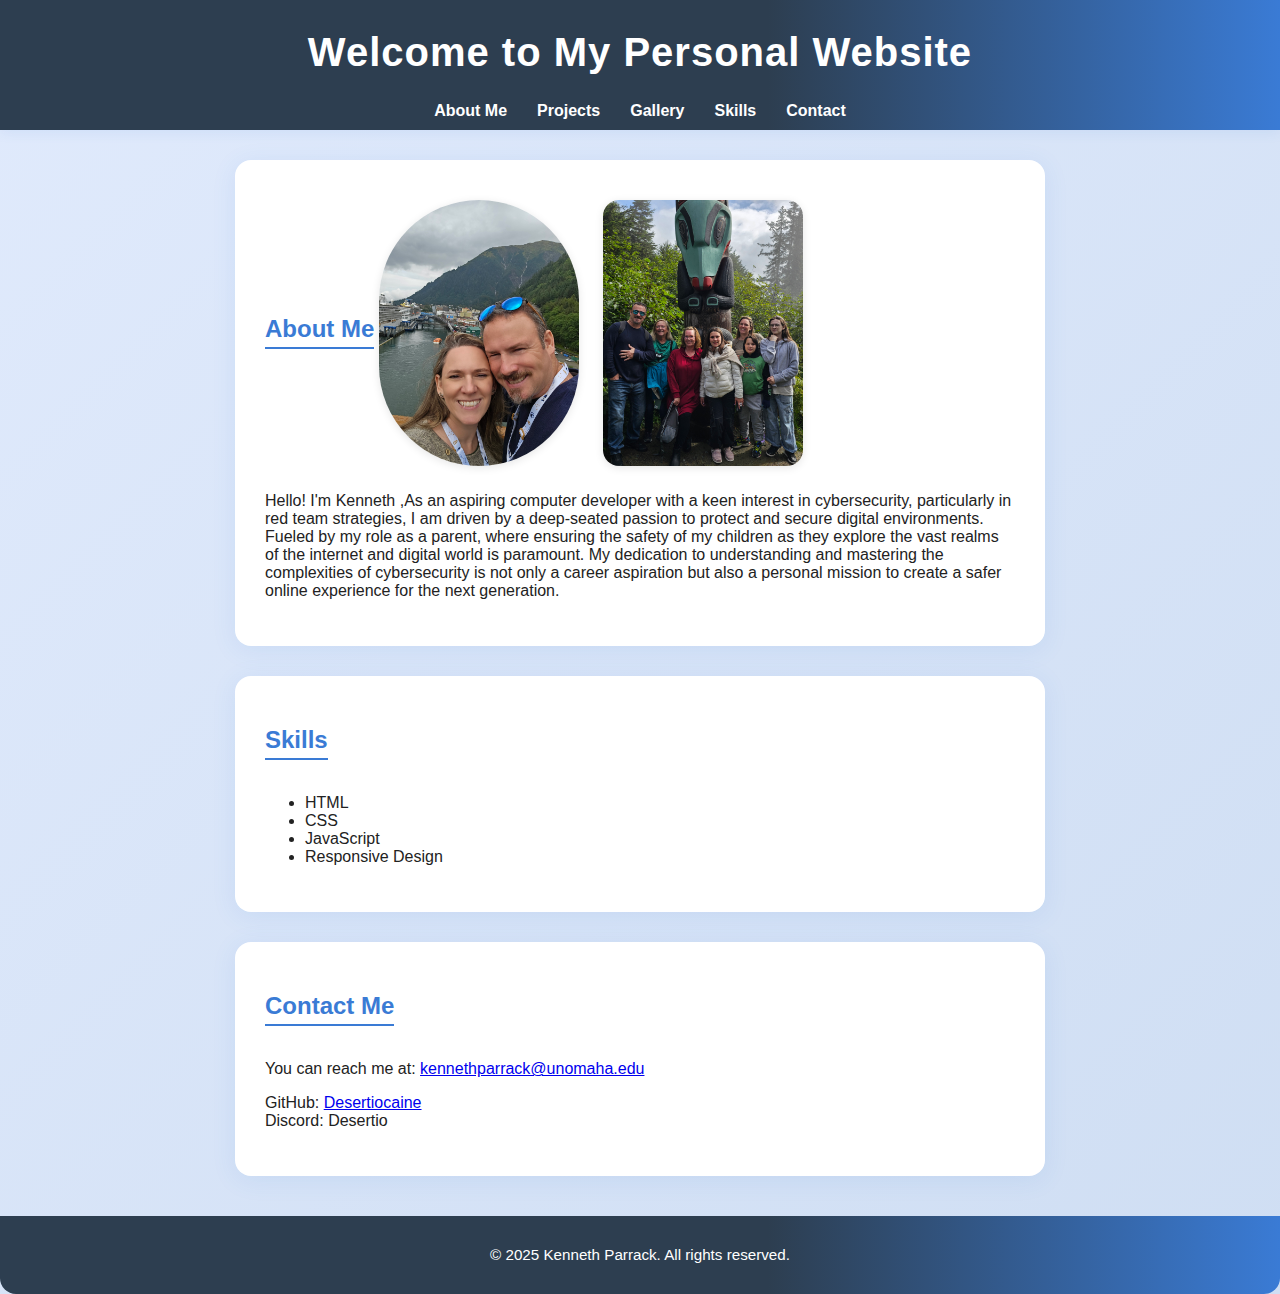
<file: index.html>
<!DOCTYPE html>
<html lang="en">
<head>
    <meta charset="UTF-8">
    <meta name="viewport" content="width=device-width, initial-scale=1.0">
    <title>Personal Website</title>
    <link rel="stylesheet" href="style.css">
</head>
<body>
    <header>
        <h1>Welcome to My Personal Website</h1>
        <nav>
            <ul>
                <li><a href="index.html">About Me</a></li>
                <li><a href="projects.html">Projects</a></li>
                <li><a href="gallery.html">Gallery</a></li>
                <li><a href="#skills">Skills</a></li>
                <li><a href="#contact">Contact</a></li>
            </ul>
        </nav>
    </header>
    
    <section id="about">
        <h2>About Me</h2>
        <img src="assets/profile.jpg" alt="Kenneth Parrack profile photo" width="200" style="border-radius: 100px;">
        <img src="assets/another.jpg" alt="Another photo" width="200">
        <p>Hello! I'm Kenneth ,As an aspiring computer developer with a keen interest in cybersecurity, particularly in red team strategies, I am driven by a deep-seated passion to protect and secure digital environments. Fueled by my role as a parent, where ensuring the safety of my children as they explore the vast realms of the internet and digital world is paramount. My dedication to understanding and mastering the complexities of cybersecurity is not only a career aspiration but also a personal mission to create a safer online experience for the next generation. </p>
    </section>
    
    <section id="skills">
        <h2>Skills</h2>
        <ul>
            <li>HTML</li>
            <li>CSS</li>
            <li>JavaScript</li>
            <li>Responsive Design</li>
        </ul>
    </section>
    
        <section id="contact">
        <h2>Contact Me</h2>
        <p>You can reach me at: <a href="mailto:kennethparrack@unomaha.edu">kennethparrack@unomaha.edu</a></p>
        <p>
            GitHub: <a href="https://github.com/Desertiocaine" target="_blank">Desertiocaine</a><br>
            Discord: Desertio
        </p>
    </section>
    
    <footer>
        <p>&copy; 2025 Kenneth Parrack. All rights reserved.</p>
    </footer>
</body>
</html>
</file>
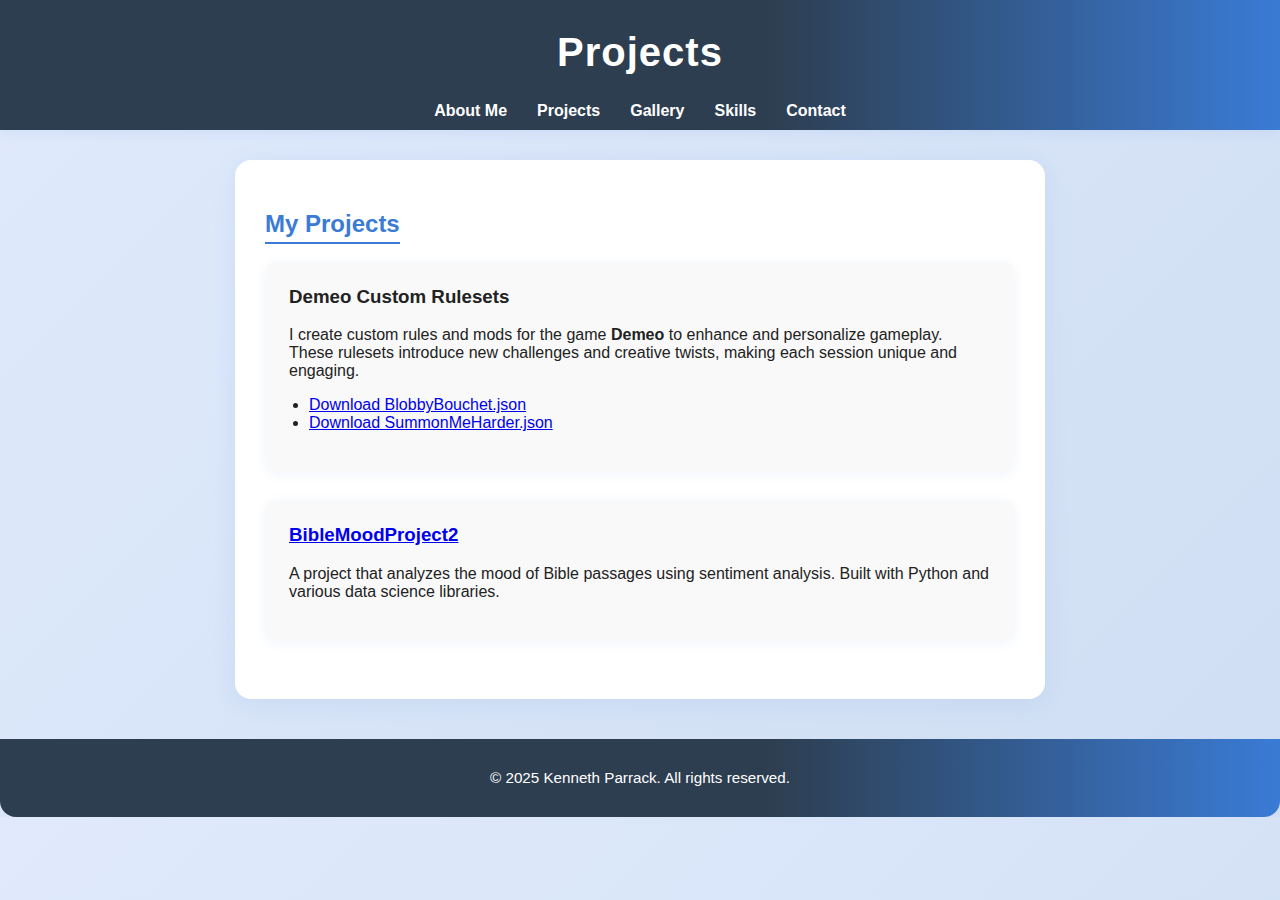
<file: projects.html>
<!DOCTYPE html>
<html lang="en">
<head>
    <meta charset="UTF-8">
    <meta name="viewport" content="width=device-width, initial-scale=1.0">
    <title>Projects - Kenneth Parrack</title>
    <link rel="stylesheet" href="style.css">
</head>
<body>
    <header>
        <h1>Projects</h1>
        <nav>
            <ul>
                <li><a href="index.html">About Me</a></li>
                <li><a href="projects.html">Projects</a></li>
                <li><a href="gallery.html">Gallery</a></li>
                <li><a href="index.html#skills">Skills</a></li>
                <li><a href="index.html#contact">Contact</a></li>
            </ul>
        </nav>
    </header>
    <section>
        <h2>My Projects</h2>
        <div class="project">
            <h3>Demeo Custom Rulesets</h3>
            <p>
                I create custom rules and mods for the game <strong>Demeo</strong> to enhance and personalize gameplay. 
                These rulesets introduce new challenges and creative twists, making each session unique and engaging.
            </p>
            <ul>
                <li><a href="assets/BlobbyBouchet.json" target="_blank" download>Download BlobbyBouchet.json</a></li>
                <li><a href="assets/SummonMeHarder.json" target="_blank" download>Download SummonMeHarder.json</a></li>
            </ul>
        </div>
        <div class="project">
            <h3><a href="https://github.com/Desertiocaine/BibleMoodProject2" target="_blank">BibleMoodProject2</a></h3>
            <p>
                A project that analyzes the mood of Bible passages using sentiment analysis. Built with Python and various data science libraries.
            </p>
        </div>
        <!-- Add more projects below as needed -->
    </section>
    <footer>
        <p>&copy; 2025 Kenneth Parrack. All rights reserved.</p>
    </footer>
</body>
</html>
</file>
<file: style.css>
body {
    font-family: 'Segoe UI', Arial, sans-serif;
    margin: 0;
    padding: 0;
    background: linear-gradient(135deg, #e0eafc 0%, #cfdef3 100%);
    color: #222;
}

header {
    background: linear-gradient(90deg, #2d3e50 60%, #3a7bd5 100%);
    color: #fff;
    padding: 30px 0 10px 0;
    text-align: center;
    box-shadow: 0 2px 12px rgba(58,123,213,0.10);
}

nav ul {
    list-style: none;
    padding: 0;
    margin: 10px 0 0 0;
    display: flex;
    justify-content: center;
    gap: 30px;
}

nav a {
    color: #fff;
    text-decoration: none;
    font-weight: bold;
    transition: color 0.2s, border-bottom 0.2s;
    border-bottom: 2px solid transparent;
    padding-bottom: 2px;
}

nav a:hover {
    color: #ffd700;
    border-bottom: 2px solid #ffd700;
}

section {
    background: #fff;
    margin: 30px auto;
    padding: 30px;
    border-radius: 16px;
    max-width: 750px;
    box-shadow: 0 4px 24px rgba(58,123,213,0.10);
}

#about img, .gallery img, section img {
    margin: 10px 20px 10px 0;
    vertical-align: middle;
    box-shadow: 0 2px 8px rgba(0,0,0,0.10);
    border-radius: 16px;
    transition: transform 0.2s, box-shadow 0.2s;
}
#about img:hover, .gallery img:hover, section img:hover {
    transform: scale(1.06) rotate(-2deg);
    box-shadow: 0 8px 32px rgba(58,123,213,0.18);
}

h1 {
    margin-top: 0;
    font-size: 2.5rem;
    letter-spacing: 1px;
}

h2 {
    color: #3a7bd5;
    border-bottom: 2px solid #3a7bd5;
    display: inline-block;
    padding-bottom: 4px;
    margin-bottom: 18px;
    font-size: 1.5rem;
}

.project {
    background: #f9f9f9;
    border-radius: 12px;
    box-shadow: 0 2px 12px rgba(58,123,213,0.08);
    padding: 24px;
    margin-bottom: 28px;
    transition: box-shadow 0.2s, transform 0.2s;
}
.project:hover {
    box-shadow: 0 6px 24px rgba(58,123,213,0.16);
    transform: translateY(-4px) scale(1.01);
}
.project h3 {
    margin-top: 0;
}
.project ul {
    padding-left: 20px;
}

footer {
    background: linear-gradient(90deg, #2d3e50 60%, #3a7bd5 100%);
    color: #fff;
    text-align: center;
    padding: 15px 0;
    margin-top: 40px;
    font-size: 0.95em;
    border-radius: 0 0 16px 16px;
}

@media (max-width: 600px) {
    section {
        padding: 15px;
    }
    #about img, .gallery img, section img {
        width: 120px;
        margin: 10px 10px 10px 0;
    }
    nav ul {
        flex-direction: column;
        gap: 10px;
    }
    h1 {
        font-size: 1.5rem;
    }
    h2 {
        font-size: 1.1rem;
    }
}
</file>
